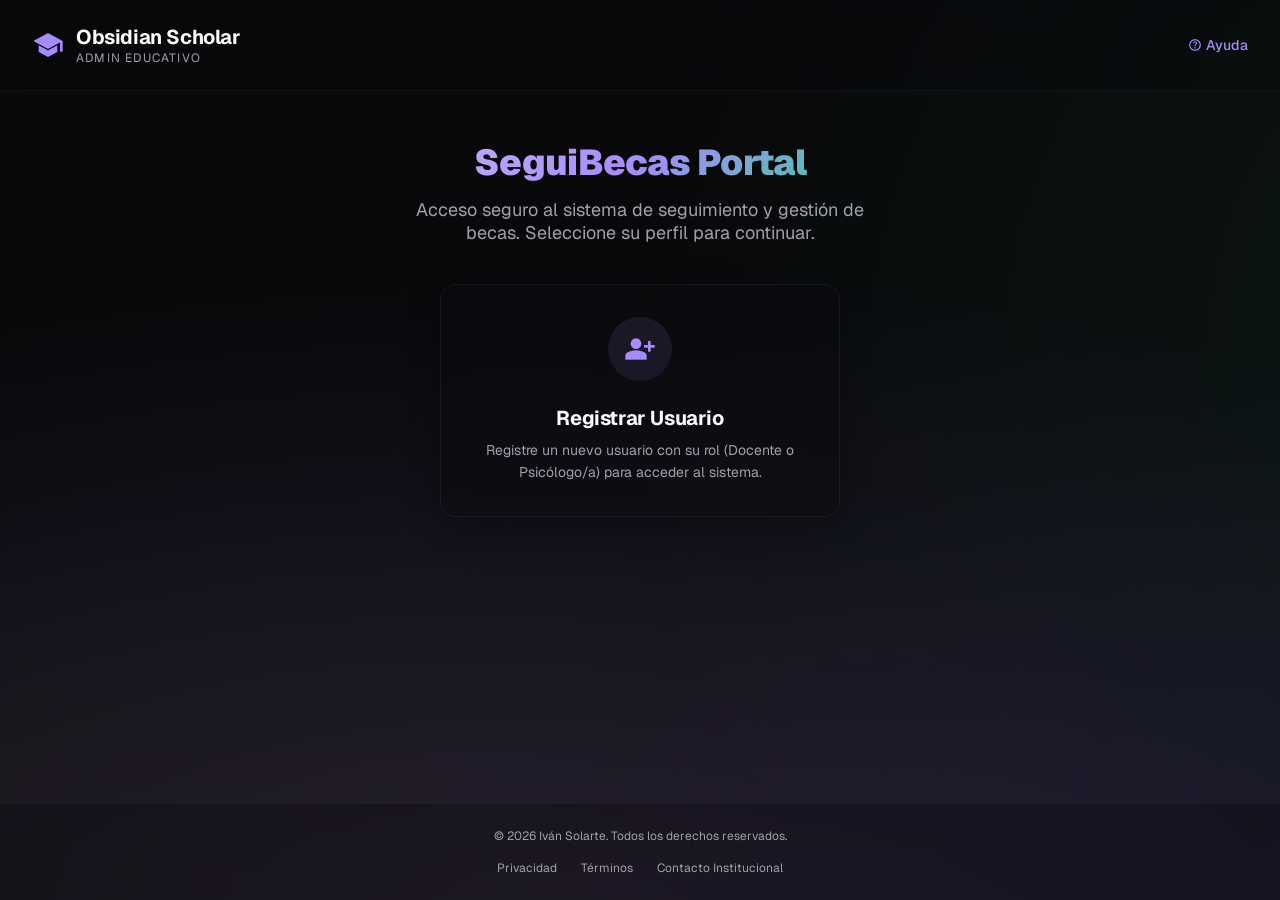
<file: seguibecas/index.html>
﻿<!DOCTYPE html>
<html class="dark" lang="es">
<head>
<meta charset="UTF-8">
<meta name="viewport" content="width=device-width, initial-scale=1.0">
<title>SeguiBecas - Portal de Acceso</title>
<link rel="preconnect" href="https://fonts.googleapis.com">
<link rel="preconnect" href="https://fonts.gstatic.com" crossorigin>
<link href="https://fonts.googleapis.com/css2?family=Geist:wght@100..900&display=swap" rel="stylesheet">
<link href="https://fonts.googleapis.com/css2?family=Material+Symbols+Outlined:opsz,wght,FILL,GRAD@20..48,100..700,0..1,0..1&display=swap" rel="stylesheet">
<link rel="stylesheet" href="style.css">
</head>
<body>

<div class="bg-animated"></div>

<div id="toast-container"></div>

<!-- ============================================================ -->
<!-- MODAL: REGISTRO DE USUARIO -->
<!-- ============================================================ -->
<div class="modal-overlay" id="modal-registro-overlay" style="display:none">
  <div class="modal" style="max-width:480px">
    <div class="modal-header">
      <h3>Registro de Usuario</h3>
      <button class="modal-close" id="modal-registro-close"><span class="material-symbols-outlined">close</span></button>
    </div>
    <div class="modal-body">
      <div class="form-group">
        <label for="reg-nombre">Nombre completo</label>
        <input type="text" id="reg-nombre" class="form-input" placeholder="Ej: Dr. Ana Martínez">
      </div>
      <div class="form-group">
        <label for="reg-email">Correo electrónico</label>
        <input type="email" id="reg-email" class="form-input" placeholder="correo@institucion.edu">
      </div>
      <div class="form-group">
        <label>Seleccione su rol</label>
        <div style="display:flex;gap:0.75rem;margin-top:0.375rem">
          <button class="modal-option rol-btn" data-rol="docente" style="flex:1;flex-direction:column;align-items:center;text-align:center;padding:1rem">
            <span class="material-symbols-outlined" style="font-size:2rem;color:var(--color-primary);margin-bottom:0.5rem">local_library</span>
            <strong>Docente</strong>
          </button>
          <button class="modal-option rol-btn" data-rol="psicologo" style="flex:1;flex-direction:column;align-items:center;text-align:center;padding:1rem">
            <span class="material-symbols-outlined" style="font-size:2rem;color:var(--color-tertiary);margin-bottom:0.5rem">psychology</span>
            <strong>Psicólogo/a</strong>
          </button>
        </div>
        <input type="hidden" id="reg-rol" value="">
        <p id="reg-rol-selected" style="font-size:var(--text-xs);color:var(--color-on-surface-variant);margin-top:0.5rem;display:none"></p>
      </div>
      <button class="btn btn-primary" id="btn-registrar" style="width:100%;justify-content:center;margin-top:0.5rem" disabled>Registrar</button>
    </div>
  </div>
</div>

<!-- ============================================================ -->
<!-- MODAL: IMPORTAR JSON -->
<!-- ============================================================ -->
<div class="modal-overlay" id="modal-import-overlay" style="display:none">
  <div class="modal" style="max-width:440px">
    <div class="modal-header">
      <h3>Importar Datos (JSON)</h3>
      <button class="modal-close" id="modal-import-close"><span class="material-symbols-outlined">close</span></button>
    </div>
    <div class="modal-body">
      <p style="color:var(--color-on-surface-variant);font-size:var(--text-sm);margin-bottom:1rem">Seleccione un archivo JSON previamente exportado para restaurar los datos del sistema.</p>
      <input type="file" id="import-file-input" accept=".json" style="display:block;margin-bottom:1rem;color:var(--color-on-surface)">
      <button class="btn btn-primary" id="btn-import-confirm" style="justify-content:center;width:100%" disabled>Importar</button>
    </div>
  </div>
</div>

<!-- ============================================================ -->
<!-- MODAL: REMITIR A PSICOLOGÍA -->
<!-- ============================================================ -->
<div class="modal-overlay" id="modal-referir-overlay" style="display:none">
  <div class="modal">
    <div class="modal-header">
      <h3>Remitir a Psicología</h3>
      <button class="modal-close" id="modal-referir-close"><span class="material-symbols-outlined">close</span></button>
    </div>
    <div class="modal-body">
      <p style="color:var(--color-on-surface-variant);margin-bottom:1rem;font-size:var(--text-sm)">Seleccione el motivo de la remisión:</p>
      <div class="modal-options">
        <button class="modal-option" data-motivo="bajo_rendimiento">
          <span class="material-symbols-outlined" style="color:var(--color-warn)">school</span>
          <div>
            <strong>Bajo rendimiento académico</strong>
            <p style="font-size:var(--text-xs);color:var(--color-on-surface-variant);margin-top:0.25rem">El estudiante presenta calificaciones por debajo del promedio esperado.</p>
          </div>
        </button>
        <button class="modal-option" data-motivo="desercion">
          <span class="material-symbols-outlined" style="color:var(--color-error)">logout</span>
          <div>
            <strong>Riesgo de deserción</strong>
            <p style="font-size:var(--text-xs);color:var(--color-on-surface-variant);margin-top:0.25rem">El estudiante presenta inasistencias recurrentes o riesgo de abandono.</p>
          </div>
        </button>
      </div>
    </div>
  </div>
</div>

<!-- ============================================================ -->
<!-- MODAL: AGREGAR ESTUDIANTE -->
<!-- ============================================================ -->
<div class="modal-overlay" id="modal-add-student-overlay" style="display:none">
  <div class="modal" style="max-width:480px">
    <div class="modal-header">
      <h3>Agregar Estudiante</h3>
      <button class="modal-close" id="modal-add-close"><span class="material-symbols-outlined">close</span></button>
    </div>
    <div class="modal-body">
      <div class="form-group">
        <label for="add-nombre">Nombre completo</label>
        <input type="text" id="add-nombre" class="form-input" placeholder="Ej: Ana María López">
      </div>
      <div class="form-group">
        <label for="add-programa">Programa académico</label>
        <input type="text" id="add-programa" class="form-input" placeholder="Ej: Ingeniería de Sistemas">
      </div>
      <div class="form-group">
        <label for="add-semestre">Semestre</label>
        <input type="number" id="add-semestre" class="form-input" min="1" max="12" value="1">
      </div>
      <button class="btn btn-primary" id="btn-add-student" style="width:100%;justify-content:center;margin-top:0.5rem">Agregar Estudiante</button>
    </div>
  </div>
</div>

<!-- ============================================================ -->
<!-- MODAL: NOTIFICACIONES -->
<!-- ============================================================ -->
<div class="notif-panel" id="notif-panel" style="display:none">
  <div class="notif-header">
    <h3>Notificaciones</h3>
    <button class="notif-mark-read" id="btn-mark-read">Marcar todas como leídas</button>
  </div>
  <div class="notif-list" id="notif-list"></div>
</div>

<!-- ============================================================ -->
<!-- HOME VIEW -->
<!-- ============================================================ -->
<div id="view-home" class="view active">
  <div class="home-wrapper">
    <header class="home-header">
      <div class="home-brand">
        <span class="material-symbols-outlined home-brand-icon fill">school</span>
        <div class="home-brand-text">
          <h1>Obsidian Scholar</h1>
          <p>Admin Educativo</p>
        </div>
      </div>
      <a class="home-support" href="#">
        <span class="material-symbols-outlined" style="font-size:var(--text-sm)">help</span> Ayuda
      </a>
    </header>
    <main class="home-main">
      <div class="home-hero">
        <h2>SeguiBecas Portal</h2>
        <p>Acceso seguro al sistema de seguimiento y gestión de becas. Seleccione su perfil para continuar.</p>
      </div>
      <div id="home-logged-out">
        <div class="home-layout">
          <div id="home-register-col">
            <button class="home-card glass-card" id="btn-registro-open" style="width:100%;cursor:pointer">
              <div class="home-card-top">
                <div class="home-card-icon">
                  <span class="material-symbols-outlined fill">person_add</span>
                </div>
              </div>
              <div class="home-card-body">
                <h3>Registrar Usuario</h3>
                <p>Registre un nuevo usuario con su rol (Docente o Psicólogo/a) para acceder al sistema.</p>
              </div>
            </button>
          </div>
          <div id="home-users-col">
            <div id="home-users-list" style="text-align:left"></div>
          </div>
        </div>
      </div>
      <div id="home-logged-in" style="display:none;width:100%;max-width:500px;margin:0 auto">
        <div id="home-session-info" class="glass-card" style="padding:2.5rem;text-align:center">
          <p style="font-size:var(--text-sm);color:var(--color-on-surface-variant);margin-bottom:0.25rem" id="home-saludo"></p>
          <h3 id="home-user-name" style="font-size:var(--text-2xl);margin-bottom:0.25rem"></h3>
          <p id="home-user-role" style="color:var(--color-on-surface-variant);font-size:var(--text-sm);margin-bottom:1.5rem"></p>
          <div style="display:flex;gap:1rem;justify-content:center">
            <button class="btn btn-primary" id="home-btn-ir-panel" style="justify-content:center;padding:0.75rem 1.5rem"><span class="material-symbols-outlined" style="font-size:var(--text-sm)">login</span> Ingresar</button>
            <button class="btn btn-outline" id="home-btn-cerrar-sesion" style="justify-content:center;padding:0.75rem 1.5rem"><span class="material-symbols-outlined" style="font-size:var(--text-sm)">logout</span> Cerrar sesión</button>
          </div>
        </div>
      </div>
    </main>
    <footer class="home-footer">
      <p>&copy; 2026 Iván Solarte. Todos los derechos reservados.</p>
      <div class="home-footer-links">
        <a href="#">Privacidad</a>
        <a href="#">Términos</a>
        <a href="#">Contacto Institucional</a>
      </div>
    </footer>
  </div>
</div>

<!-- ============================================================ -->
<!-- DOCENTE VIEW -->
<!-- ============================================================ -->
<div id="view-docente" class="view">
  <nav class="sidebar" id="sidebar-docente">
    <div class="sidebar-brand">
      <div class="sidebar-logo"><span class="material-symbols-outlined">school</span></div>
      <div>
        <h1>Obsidian Scholar</h1>
        <p>Admin Educativo</p>
      </div>
    </div>
    <div class="sidebar-nav">
      <a class="active" href="#" data-section="dashboard"><span class="material-symbols-outlined fill">dashboard</span>Dashboard</a>
      <a href="#" data-section="historial"><span class="material-symbols-outlined">history</span>Historial de Casos</a>
      <a href="#" data-section="config"><span class="material-symbols-outlined">settings</span>Configuración</a>
    </div>
    <button class="sidebar-cta" id="btn-add-student-open"><span class="material-symbols-outlined fill">add</span>Agregar Estudiante</button>
    <a class="sidebar-logout" href="#" id="btn-home-docente"><span class="material-symbols-outlined">logout</span>Inicio</a>
  </nav>
  <div class="main-content">
    <header class="topbar">
      <div class="topbar-left">
        <span class="topbar-title show">Panel Docente</span>
        <div class="topbar-search">
          <span class="material-symbols-outlined">search</span>
          <input type="text" id="search-docente" placeholder="Buscar estudiantes, programas o IDs...">
        </div>
      </div>
      <div class="topbar-right">
        <button class="topbar-btn notif-btn" id="notif-btn-docente" aria-label="Notificaciones">
          <span class="material-symbols-outlined">notifications</span>
          <span class="notif-badge" id="notif-badge-docente" style="display:none">0</span>
        </button>
        <button class="topbar-btn" id="btn-export-docente" title="Exportar JSON" aria-label="Exportar datos"><span class="material-symbols-outlined">file_download</span></button>
        <button class="topbar-btn" id="btn-import-open" title="Importar JSON" aria-label="Importar datos"><span class="material-symbols-outlined">file_upload</span></button>
        <div class="topbar-divider"></div>
        <button class="topbar-btn" aria-label="Ayuda"><span class="material-symbols-outlined">help_outline</span></button>
        <div class="user-menu" id="user-menu-docente">
          <div class="topbar-avatar" id="docente-avatar">DR</div>
          <span id="docente-user-label" style="font-size:var(--text-xs);color:var(--color-on-surface-variant);margin-left:0.25rem;display:none"></span>
          <div class="user-dropdown" id="user-dropdown-docente">
            <div class="user-dropdown-header">
              <span class="material-symbols-outlined" id="dropdown-icon-docente">local_library</span>
              <span id="dropdown-user-name-docente"></span>
            </div>
            <div class="user-dropdown-divider"></div>
            <button class="user-dropdown-item" id="dropdown-cerrar-docente"><span class="material-symbols-outlined">logout</span> Cerrar sesión</button>
          </div>
        </div>
      </div>
    </header>
    <!-- Docente Dashboard Section -->
    <div class="content-area" id="docente-section-dashboard">
      <div class="stats-grid" id="stats-grid">
        <div class="stat-card stat-clickable" id="stat-total-card">
          <div class="stat-card-glow" style="background:rgba(167,139,250,0.03)"></div>
          <div class="stat-card-top">
            <p>Total Matriculados</p>
            <span class="material-symbols-outlined">groups</span>
          </div>
          <div>
            <div class="stat-card-value" id="stat-total">6</div>
            <div class="stat-card-sub"><span class="material-symbols-outlined" style="font-size:var(--text-xs);color:var(--color-tertiary)">trending_up</span> <span style="color:var(--color-tertiary)">Activos</span></div>
          </div>
        </div>
        <div class="stat-card stat-clickable" id="stat-alertas-card" style="--stat-color:var(--color-error)">
          <div class="stat-card-glow" style="background:rgba(239,68,68,0.03)"></div>
          <div class="stat-card-top">
            <p>Alertas Activas</p>
            <span class="material-symbols-outlined" style="color:var(--color-error)">warning</span>
          </div>
          <div>
            <div class="stat-card-value" id="stat-alertas" style="color:var(--color-error)">0</div>
            <div class="stat-card-sub" style="color:var(--color-on-surface-variant)">Requieren revisión inmediata</div>
          </div>
        </div>
        <div class="stat-card stat-clickable" id="stat-asistencia-card">
          <div class="stat-card-top">
            <p>Asistencia Promedio</p>
            <span class="material-symbols-outlined">event_available</span>
          </div>
          <div>
            <div class="stat-card-value" id="stat-asistencia">0%</div>
            <div class="stat-card-bar"><div class="stat-card-bar-fill" id="stat-bar" style="width:0%"></div></div>
          </div>
        </div>
      </div>
      <div class="table-container">
        <div class="table-header">
          <h3>Lista de Estudiantes</h3>
          <div style="display:flex;gap:0.75rem;align-items:center">
            <span class="badge badge-normal" id="est-count">6 estudiantes</span>
            <button class="btn btn-primary" id="btn-add-student-open2" style="padding:0.375rem 0.75rem;font-size:var(--text-xs)"><span class="material-symbols-outlined" style="font-size:var(--text-sm)">add</span> Agregar</button>
          </div>
        </div>
        <div class="table-wrap">
          <table>
            <thead>
              <tr>
                <th>Nombre</th>
                <th>Programa</th>
                <th>Asistencia</th>
                <th>Notas</th>
                <th>Estado</th>
                <th style="text-align:right">Acciones</th>
              </tr>
            </thead>
            <tbody id="docente-tbody"></tbody>
          </table>
        </div>
        <div class="table-footer">
          <span id="table-info">Mostrando 6 estudiantes</span>
        </div>
      </div>
    </div>
    <!-- Docente Case History Section -->
    <div class="content-area" id="docente-section-historial" style="display:none">
      <div id="docente-historial-content"></div>
    </div>
    <!-- Docente Settings Section -->
    <div class="content-area" id="docente-section-config" style="display:none">
      <div class="settings-panel">
        <h2>Configuración del Sistema</h2>
        <p style="color:var(--color-on-surface-variant);margin-bottom:1.5rem">Gestión de parámetros académicos y umbrales de alerta.</p>
        <div class="settings-card">
          <h4>Umbrales de Alerta Automática</h4>
          <div class="form-group">
            <label>Asistencia mínima (%)</label>
            <input type="number" class="form-input" id="umbral-asistencia" value="60" min="0" max="100" style="width:100px">
          </div>
          <div class="form-group">
            <label>Promedio mínimo de notas</label>
            <input type="number" class="form-input" id="umbral-notas" value="3.0" min="1" max="5" step="0.1" style="width:100px">
          </div>
          <div class="form-group">
            <label>Faltas consecutivas para alerta</label>
            <input type="number" class="form-input" id="umbral-faltas" value="3" min="1" max="20" style="width:100px">
          </div>
          <button class="btn btn-primary" id="btn-guardar-umbrales" style="margin-top:0.5rem">Guardar Configuración</button>
        </div>
      </div>
    </div>
  </div>
</div>

<!-- ============================================================ -->
<!-- PSICOLOGO VIEW -->
<!-- ============================================================ -->
<div id="view-psicologo" class="view">
  <nav class="sidebar" id="sidebar-psicologo">
    <div class="sidebar-brand">
      <div class="sidebar-logo"><span class="material-symbols-outlined">school</span></div>
      <div>
        <h1>Obsidian Scholar</h1>
        <p>Admin Educativo</p>
      </div>
    </div>
    <div class="sidebar-nav">
      <a class="active" href="#" data-section="dashboard"><span class="material-symbols-outlined fill">dashboard</span>Dashboard</a>
      <a href="#" data-section="historial"><span class="material-symbols-outlined">history</span>Historial de Casos</a>
      <a href="#" data-section="config"><span class="material-symbols-outlined">settings</span>Configuración</a>
    </div>
    <button class="sidebar-cta" style="opacity:0.5;cursor:default"><span class="material-symbols-outlined fill">add</span>Nuevo Caso</button>
    <a class="sidebar-logout" href="#" id="btn-home-psicologo"><span class="material-symbols-outlined">logout</span>Inicio</a>
  </nav>
  <div class="main-content">
    <header class="topbar">
      <div class="topbar-left">
        <span class="topbar-title show">Panel de Psicología</span>
        <div class="topbar-search">
          <span class="material-symbols-outlined">search</span>
          <input type="text" id="search-psicologo" placeholder="Buscar casos...">
        </div>
      </div>
      <div class="topbar-right">
        <button class="topbar-btn notif-btn" id="notif-btn-psicologo" aria-label="Notificaciones">
          <span class="material-symbols-outlined">notifications</span>
          <span class="notif-badge" id="notif-badge-psicologo" style="display:none">0</span>
        </button>
        <button class="topbar-btn" id="btn-export-psicologo" title="Exportar JSON" aria-label="Exportar datos"><span class="material-symbols-outlined">file_download</span></button>
        <button class="topbar-btn" id="btn-import-open" title="Importar JSON" aria-label="Importar datos"><span class="material-symbols-outlined">file_upload</span></button>
        <button class="topbar-btn" aria-label="Ayuda"><span class="material-symbols-outlined">help_outline</span></button>
        <div class="topbar-divider"></div>
        <div class="user-menu" id="user-menu-psicologo">
          <div class="topbar-avatar" id="psicologo-avatar">PS</div>
          <span id="psicologo-user-label" style="font-size:var(--text-xs);color:var(--color-on-surface-variant);margin-left:0.25rem;display:none"></span>
          <div class="user-dropdown" id="user-dropdown-psicologo">
            <div class="user-dropdown-header">
              <span class="material-symbols-outlined" id="dropdown-icon-psicologo">psychology</span>
              <span id="dropdown-user-name-psicologo"></span>
            </div>
            <div class="user-dropdown-divider"></div>
            <button class="user-dropdown-item" id="dropdown-cerrar-psicologo"><span class="material-symbols-outlined">logout</span> Cerrar sesión</button>
          </div>
        </div>
      </div>
    </header>
    <!-- Dashboard Section -->
    <div id="psicologo-section-dashboard">
      <div class="content-area">
        <div style="display:flex;justify-content:space-between;align-items:center;margin-bottom:1.5rem">
          <div>
            <h2 style="font-size:var(--text-2xl);font-weight:700">Estudiantes en Seguimiento</h2>
            <p style="color:var(--color-on-surface-variant);font-size:var(--text-sm)" id="psic-seguimiento-count">0 estudiantes en seguimiento psicológico</p>
          </div>
          <button class="btn btn-outline" id="btn-refresh-psic"><span class="material-symbols-outlined" style="font-size:var(--text-sm)">refresh</span> Actualizar</button>
        </div>
        <div id="psic-dashboard-list"></div>
      </div>
    </div>
    <!-- Case History Section -->
    <div id="psicologo-section-historial" style="display:none">
      <div class="content-area">
        <h2 style="font-size:var(--text-2xl);font-weight:700;margin-bottom:0.5rem">Historial de Casos</h2>
        <p style="color:var(--color-on-surface-variant);font-size:var(--text-sm);margin-bottom:1.5rem">Todos los estudiantes que han sido remitidos a psicología.</p>
        <div id="psic-historial-content"></div>
      </div>
    </div>
    <!-- Settings Section -->
    <div id="psicologo-section-config" style="display:none">
      <div class="content-area">
        <div class="settings-panel">
          <h2>Configuración</h2>
          <p style="color:var(--color-on-surface-variant);margin-bottom:1rem">Panel de Psicología - SeguiBecas v1.0</p>
          <div class="settings-card">
            <p style="color:var(--color-on-surface-variant);font-size:var(--text-sm)">Sistema de Seguimiento de Estudiantes Becados. Las notificaciones y alertas se gestionan automáticamente desde el panel de Docente.</p>
          </div>
        </div>
      </div>
    </div>
    <!-- Psych Two-panel Layout (for alertas) -->
    <div id="psicologo-section-alertas" style="display:none;flex:1;overflow:hidden">
      <div class="psych-layout">
        <div class="psych-tray">
          <div class="psych-tray-header">
            <div>
              <h2>Bandeja de Alertas</h2>
              <p id="alerta-count">0 Casos Activos</p>
            </div>
          </div>
          <div class="psych-tray-list" id="alertas-list"></div>
        </div>
        <div class="psych-detail" id="psych-detail">
          <div class="psych-detail-empty" id="psych-empty">
            <span class="material-symbols-outlined">inbox</span>
            <h3>Ningún caso seleccionado</h3>
            <p>Seleccione una alerta de la bandeja para ver los detalles, revisar la bitácora y resolver casos.</p>
          </div>
          <div id="psych-case-view" style="display:none">
            <div class="psych-detail-header">
              <div class="psych-detail-header-top">
                <div>
                  <div style="display:flex;align-items:center;gap:0.75rem;margin-bottom:0.5rem">
                    <h2 id="detail-name"></h2>
                    <span class="psych-detail-badge"><span class="material-symbols-outlined" style="font-size:0.75rem">warning</span> ALERTA</span>
                  </div>
                  <p class="psych-detail-meta" id="detail-meta"></p>
                  <p class="psych-detail-meta" id="detail-motivo" style="margin-top:0.25rem;font-size:var(--text-xs)"></p>
                </div>
                <div class="psych-detail-actions">
                  <button class="btn btn-tertiary" id="btn-resolver"><span class="material-symbols-outlined" style="font-size:var(--text-sm)">check_circle</span>Resolver Caso</button>
                </div>
              </div>
            </div>
            <div class="psych-detail-scroll" id="detail-scroll">
              <div class="context-grid" id="context-grid">
                <div class="context-card">
                  <span class="material-symbols-outlined">school</span>
                  <h4>Estado Académico</h4>
                  <div class="value" id="ctx-academic"></div>
                  <div class="sub" id="ctx-academic-status"></div>
                </div>
                <div class="context-card">
                  <span class="material-symbols-outlined">fact_check</span>
                  <h4>Asistencia</h4>
                  <div class="value" id="ctx-attendance"></div>
                  <div class="sub" id="ctx-attendance-status"></div>
                </div>
                <div class="context-card">
                  <span class="material-symbols-outlined">edit_note</span>
                  <h4>Promedio Notas</h4>
                  <div class="value" id="ctx-grade"></div>
                  <div class="sub" id="ctx-grade-status"></div>
                </div>
              </div>
              <div class="bitacora-section">
                <div class="bitacora-header">
                  <h3>Bitácora de Seguimiento</h3>
                </div>
                <div class="bitacora-timeline" id="bitacora-list"></div>
                <div class="obs-form">
                  <label for="obs-textarea">Agregar nueva observación</label>
                  <textarea id="obs-textarea" placeholder="Documente la interacción, notas o próximos pasos aquí..." rows="3"></textarea>
                  <div class="obs-form-bottom">
                    <div class="obs-form-tools">
                      <button aria-label="Adjuntar archivo"><span class="material-symbols-outlined">attach_file</span></button>
                    </div>
                    <button class="obs-submit" id="btn-guardar-obs" onclick="guardarObservacion()"><span class="material-symbols-outlined" style="font-size:var(--text-sm)">save</span> Guardar Observación</button>
                  </div>
                </div>
              </div>
            </div>
          </div>
        </div>
      </div>
    </div>
  </div>
</div>

<button class="sidebar-toggle" id="sidebar-toggle" aria-label="Abrir menú"><span class="material-symbols-outlined">menu</span></button>
<div class="sidebar-overlay" id="sidebar-overlay"></div>
<div class="modal-overlay" id="modal-backdrop" style="display:none"></div>

<script src="app.js"></script>
</body>
</html>
</file>
<file: seguibecas/style.css>
:root {
  --color-bg: #09090b;
  --color-surface: #0c0c0f;
  --color-surface-container: rgba(18, 18, 21, 0.7);
  --color-surface-container-low: rgba(15, 15, 18, 0.7);
  --color-surface-container-high: rgba(24, 24, 27, 0.8);
  --color-surface-container-highest: rgba(30, 30, 34, 0.85);
  --color-primary: #a78bfa;
  --color-primary-container: #7c3aed;
  --color-primary-fixed: #ede9fe;
  --color-primary-fixed-dim: #c4b5fd;
  --color-tertiary: #34d399;
  --color-tertiary-container: #065f46;
  --color-error: #ef4444;
  --color-error-container: #3b1111;
  --color-warn: #f59e0b;
  --color-warn-container: #451a03;
  --color-outline: #52525b;
  --color-outline-variant: rgba(39, 39, 42, 0.6);
  --color-on-surface: #fafafa;
  --color-on-surface-variant: #a1a1aa;
  --color-on-error: #1a0000;
  --color-on-primary: #0a0012;
  --color-surface-dim: #0c0c0f;
  --color-surface-bright: #18181b;

  --font-family: 'Geist', sans-serif;
  --text-xs: 0.75rem;
  --text-sm: 0.875rem;
  --text-base: 1rem;
  --text-lg: 1.125rem;
  --text-xl: 1.25rem;
  --text-2xl: 1.5rem;
  --text-3xl: 1.875rem;
  --text-4xl: 2.25rem;
  --radius-sm: 6px;
  --radius-md: 10px;
  --radius-lg: 16px;
  --radius-xl: 24px;
  --radius-full: 9999px;
  --shadow-sm: 0 1px 3px rgba(0,0,0,0.2);
  --shadow-md: 0 4px 12px rgba(0,0,0,0.3);
  --shadow-lg: 0 10px 30px rgba(0,0,0,0.4);
  --transition: 0.2s ease;
  --sidebar-w: 256px;
}

/* ============================================================ */
/* ANIMATED GRADIENT BACKGROUND */
/* ============================================================ */
.bg-animated {
  position: fixed;
  top: 0; left: 0; right: 0; bottom: 0;
  z-index: 0;
  background:
    radial-gradient(ellipse at 20% 50%, rgba(167, 139, 250, 0.15) 0%, transparent 50%),
    radial-gradient(ellipse at 80% 20%, rgba(52, 211, 153, 0.10) 0%, transparent 50%),
    radial-gradient(ellipse at 50% 80%, rgba(124, 58, 237, 0.12) 0%, transparent 50%),
    radial-gradient(ellipse at 10% 90%, rgba(251, 191, 36, 0.08) 0%, transparent 50%);
  background-size: 200% 200%;
  animation: gradienteMovil 20s ease-in-out infinite;
}
body { background: transparent; }
.body-bg-fallback {
  position: fixed; top: 0; left: 0; right: 0; bottom: 0;
  background: var(--color-bg);
  z-index: -2;
}
@keyframes gradienteMovil {
  0%   { background-position: 0% 50%; }
  25%  { background-position: 100% 0%; }
  50%  { background-position: 100% 100%; }
  75%  { background-position: 0% 100%; }
  100% { background-position: 0% 50%; }
}

/* ============================================================ */
/* GLASSMORPHISM */
/* ============================================================ */
.glass {
  background: rgba(12, 12, 15, 0.65) !important;
  backdrop-filter: blur(16px) saturate(1.2);
  -webkit-backdrop-filter: blur(16px) saturate(1.2);
  border: 1px solid rgba(255, 255, 255, 0.06) !important;
}
.glass-light {
  background: rgba(18, 18, 21, 0.5) !important;
  backdrop-filter: blur(20px) saturate(1.4);
  -webkit-backdrop-filter: blur(20px) saturate(1.4);
  border: 1px solid rgba(255, 255, 255, 0.08) !important;
}
.glass-card {
  background: rgba(12, 12, 15, 0.55);
  backdrop-filter: blur(14px) saturate(1.3);
  -webkit-backdrop-filter: blur(14px) saturate(1.3);
  border: 1px solid rgba(255, 255, 255, 0.06);
  border-radius: var(--radius-lg);
  box-shadow: 0 8px 32px rgba(0, 0, 0, 0.3);
  transition: all 0.3s ease;
}
.glass-card:hover {
  background: rgba(18, 18, 21, 0.65);
  border-color: rgba(167, 139, 250, 0.2);
  box-shadow: 0 8px 32px rgba(167, 139, 250, 0.1);
  transform: translateY(-2px);
}
.glass-card-psych:hover {
  border-color: rgba(52, 211, 153, 0.2);
  box-shadow: 0 8px 32px rgba(52, 211, 153, 0.1);
}

*, *::before, *::after { box-sizing: border-box; margin: 0; padding: 0; }
body {
  font-family: var(--font-family);
  background: var(--color-bg);
  color: var(--color-on-surface);
  min-height: 100vh;
  -webkit-font-smoothing: antialiased;
}
a { color: inherit; text-decoration: none; }
button { font-family: inherit; cursor: pointer; border: none; background: none; color: inherit; }
input, textarea { font-family: inherit; }
.material-symbols-outlined {
  font-variation-settings: 'FILL' 0, 'wght' 400, 'GRAD' 0, 'opsz' 24;
  user-select: none;
}
.material-symbols-outlined.fill { font-variation-settings: 'FILL' 1, 'wght' 400, 'GRAD' 0, 'opsz' 24; }

.view { display: none; position: relative; z-index: 1; }
.view.active { display: flex; }

#view-home.active {
  flex-direction: column;
  min-height: 100vh;
}
#view-docente.active, #view-psicologo.active {
  flex-direction: row;
  height: 100vh;
  overflow: hidden;
}

.sidebar {
  width: var(--sidebar-w);
  background: var(--color-surface);
  border-right: 1px solid var(--color-outline-variant);
  display: flex;
  flex-direction: column;
  padding: 2rem 1rem;
  flex-shrink: 0;
  position: fixed;
  top: 0;
  left: 0;
  height: 100vh;
  z-index: 50;
}
.sidebar-brand {
  display: flex;
  align-items: center;
  gap: 0.75rem;
  padding: 0 0.5rem;
  margin-bottom: 3rem;
}
.sidebar-logo {
  width: 40px;
  height: 40px;
  border-radius: var(--radius-md);
  background: var(--color-surface-container);
  border: 1px solid var(--color-outline-variant);
  display: flex;
  align-items: center;
  justify-content: center;
  overflow: hidden;
  font-size: 1.25rem;
  color: var(--color-primary);
}
.sidebar-brand h1 { font-size: var(--text-lg); font-weight: 900; letter-spacing: -0.02em; line-height: 1.2; }
.sidebar-brand p { font-size: var(--text-xs); color: var(--color-on-surface-variant); font-weight: 500; }
.sidebar-nav { display: flex; flex-direction: column; gap: 0.25rem; flex: 1; }
.sidebar-nav a {
  display: flex;
  align-items: center;
  gap: 0.75rem;
  padding: 0.75rem 0.75rem;
  border-radius: var(--radius-md);
  color: var(--color-on-surface-variant);
  font-size: 0.875rem;
  transition: all var(--transition);
}
.sidebar-nav a:hover { color: var(--color-on-surface); background: var(--color-surface-container-low); }
.sidebar-nav a.active {
  color: var(--color-primary);
  background: var(--color-surface-container-high);
  border-right: 2px solid var(--color-primary);
  font-weight: 500;
}
.sidebar-nav a .material-symbols-outlined { font-size: 1.25rem; }
.sidebar-cta {
  width: 100%;
  background: var(--color-primary);
  color: var(--color-on-primary);
  font-weight: 600;
  padding: 0.625rem 1rem;
  border-radius: var(--radius-md);
  margin-bottom: 0.5rem;
  display: flex;
  align-items: center;
  justify-content: center;
  gap: 0.5rem;
  transition: background var(--transition);
}
.sidebar-cta:hover { background: var(--color-primary-container); }
.sidebar-cta .material-symbols-outlined { font-size: 1.125rem; }
.sidebar-logout {
  display: flex;
  align-items: center;
  gap: 0.75rem;
  padding: 0.75rem;
  border-radius: var(--radius-md);
  color: var(--color-on-surface-variant);
  font-size: 0.875rem;
  transition: all var(--transition);
  margin-top: auto;
  border-top: 1px solid var(--color-outline-variant);
  padding-top: 1rem;
}
.sidebar-logout:hover { color: var(--color-error); background: rgba(239,68,68,0.05); }

.main-content {
  margin-left: var(--sidebar-w);
  display: flex;
  flex-direction: column;
  height: 100vh;
  flex: 1;
  min-width: 0;
}
.topbar {
  height: 64px;
  display: flex;
  align-items: center;
  justify-content: space-between;
  padding: 0 1.5rem;
  border-bottom: 1px solid var(--color-outline-variant);
  background: var(--color-bg);
  flex-shrink: 0;
}
.topbar-left { display: flex; align-items: center; gap: 1.5rem; flex: 1; }
.topbar-title { font-size: var(--text-xl); font-weight: 700; letter-spacing: -0.02em; display: none; }
.topbar-title.show { display: block; }
.topbar-search {
  position: relative;
  width: 100%;
  max-width: 320px;
}
.topbar-search .material-symbols-outlined {
  position: absolute;
  left: 0.75rem;
  top: 50%;
  transform: translateY(-50%);
  color: var(--color-on-surface-variant);
  font-size: 1.25rem;
  pointer-events: none;
}
.topbar-search input {
  width: 100%;
  background: var(--color-surface-container);
  border: 1px solid var(--color-outline-variant);
  color: var(--color-on-surface);
  border-radius: var(--radius-md);
  padding: 0.375rem 0.75rem 0.375rem 2.5rem;
  font-size: var(--text-sm);
  transition: all var(--transition);
}
.topbar-search input:focus {
  outline: none;
  border-color: var(--color-primary);
  box-shadow: 0 0 0 2px rgba(167,139,250,0.15);
}
.topbar-search input::placeholder { color: var(--color-on-surface-variant); }
.topbar-right { display: flex; align-items: center; gap: 0.5rem; }
.topbar-btn {
  width: 36px; height: 36px;
  display: flex;
  align-items: center;
  justify-content: center;
  border-radius: var(--radius-md);
  color: var(--color-on-surface-variant);
  transition: all var(--transition);
}
.topbar-btn:hover { background: var(--color-surface-container); }
.topbar-btn .material-symbols-outlined { font-size: 1.375rem; }
.topbar-avatar {
  width: 32px; height: 32px;
  border-radius: var(--radius-full);
  border: 1px solid var(--color-outline-variant);
  background: var(--color-surface-container-high);
  display: flex;
  align-items: center;
  justify-content: center;
  overflow: hidden;
  margin-left: 0.5rem;
}
.topbar-divider {
  width: 1px; height: 24px;
  background: var(--color-outline-variant);
  margin: 0 0.5rem;
  display: none;
}
.content-area {
  flex: 1;
  overflow-y: auto;
  padding: 1.5rem;
}

.sidebar-toggle {
  display: none;
  position: fixed;
  bottom: 1rem;
  left: 1rem;
  z-index: 100;
  width: 48px;
  height: 48px;
  border-radius: var(--radius-full);
  background: var(--color-primary);
  color: var(--color-on-primary);
  align-items: center;
  justify-content: center;
  box-shadow: var(--shadow-lg);
}
.sidebar-overlay {
  display: none;
  position: fixed;
  inset: 0;
  background: rgba(0,0,0,0.5);
  z-index: 49;
}

/* HOME */
.home-wrapper {
  display: flex;
  flex-direction: column;
  min-height: 100vh;
}
.home-header {
  display: flex;
  justify-content: space-between;
  align-items: center;
  padding: 1.5rem 2rem;
  position: relative;
  z-index: 10;
  background: rgba(9, 9, 11, 0.3);
  backdrop-filter: blur(12px);
  -webkit-backdrop-filter: blur(12px);
  border-bottom: 1px solid rgba(255, 255, 255, 0.04);
}
.home-brand {
  display: flex;
  align-items: center;
  gap: 0.75rem;
}
.home-brand-icon {
  color: var(--color-primary);
  font-size: 2rem;
}
.home-brand-text h1 {
  font-size: var(--text-xl);
  font-weight: 700;
  letter-spacing: -0.02em;
}
.home-brand-text p {
  font-size: var(--text-xs);
  color: var(--color-on-surface-variant);
  text-transform: uppercase;
  letter-spacing: 0.1em;
}
.home-support {
  font-size: var(--text-sm);
  color: var(--color-primary);
  display: flex;
  align-items: center;
  gap: 0.25rem;
  font-weight: 500;
}
.home-support:hover { color: var(--color-primary-fixed-dim); }
.home-main {
  flex: 1;
  display: flex;
  flex-direction: column;
  align-items: center;
  padding: 3rem 1rem;
  text-align: center;
  position: relative;
  z-index: 10;
}
.home-hero {
  max-width: 640px;
  margin-bottom: 2.5rem;
}
.home-hero h2 {
  font-size: var(--text-4xl);
  font-weight: 900;
  letter-spacing: -0.02em;
  margin-bottom: 0.75rem;
  background: linear-gradient(135deg, var(--color-primary-fixed-dim), var(--color-primary), var(--color-tertiary));
  -webkit-background-clip: text;
  -webkit-text-fill-color: transparent;
  background-clip: text;
}
.home-hero p {
  font-size: var(--text-lg);
  color: var(--color-on-surface-variant);
  max-width: 500px;
  margin: 0 auto;
}

/* Home logged-out layout: centered when empty, side-by-side when users exist */
#home-logged-out {
  width: 100%;
  max-width: 960px;
  display: flex;
  flex-direction: column;
  align-items: center;
}
#home-logged-out:not(.has-users) {
  justify-content: center;
  flex: 1;
}
#home-logged-out:not(.has-users) #home-register-col {
  max-width: 400px;
  margin: 0 auto;
}
#home-logged-out:not(.has-users) #home-users-col {
  display: none;
}
#home-logged-out.has-users #home-register-col {
  max-width: 380px;
}
.home-layout {
  display: flex;
  gap: 2rem;
  width: 100%;
  align-items: flex-start;
}
#home-register-col { flex-shrink: 0; width: 100%; }
#home-users-col { flex: 1; min-width: 0; }

.home-card {
  display: block;
  position: relative;
  border-radius: var(--radius-lg);
  padding: 2rem;
  transition: all 0.3s ease;
  text-align: left;
  overflow: hidden;
  background: rgba(12, 12, 15, 0.55);
  backdrop-filter: blur(14px) saturate(1.3);
  -webkit-backdrop-filter: blur(14px) saturate(1.3);
  border: 1px solid rgba(255, 255, 255, 0.06);
  box-shadow: 0 8px 32px rgba(0, 0, 0, 0.3);
}
.home-card:hover {
  background: rgba(18, 18, 21, 0.65);
  border-color: rgba(167, 139, 250, 0.2);
  box-shadow: 0 8px 32px rgba(167, 139, 250, 0.1);
  transform: translateY(-4px);
}
.home-card-top {
  display: flex;
  justify-content: center;
  align-items: center;
  margin-bottom: 1.5rem;
}
.home-card-icon {
  width: 64px; height: 64px;
  border-radius: var(--radius-full);
  background: rgba(167, 139, 250, 0.1);
  display: flex;
  align-items: center;
  justify-content: center;
  transition: transform 0.3s ease;
}
.home-card:hover .home-card-icon { transform: scale(1.1); }
.home-card-icon .material-symbols-outlined { font-size: 2rem; color: var(--color-primary); }
.home-card-body { text-align: center; }
.home-card-body h3 {
  font-size: var(--text-xl);
  font-weight: 700;
  letter-spacing: -0.02em;
  margin-bottom: 0.5rem;
  color: var(--color-on-surface);
}
.home-card-body p {
  font-size: var(--text-sm);
  color: var(--color-on-surface-variant);
  line-height: 1.6;
}
.home-footer {
  border-top: 1px solid rgba(255,255,255,0.04);
  padding: 1.5rem 2rem;
  display: flex;
  flex-direction: column;
  align-items: center;
  gap: 1rem;
  position: relative;
  z-index: 10;
  background: rgba(9, 9, 11, 0.3);
  backdrop-filter: blur(12px);
  -webkit-backdrop-filter: blur(12px);
}
.home-footer p { font-size: var(--text-xs); color: var(--color-on-surface-variant); }
.home-footer-links { display: flex; gap: 1.5rem; }
.home-footer-links a {
  font-size: var(--text-xs);
  color: var(--color-on-surface-variant);
  transition: color var(--transition);
}
.home-footer-links a:hover { color: var(--color-on-surface); }

.user-menu {
  position: relative;
  display: flex;
  align-items: center;
  cursor: pointer;
}
.user-dropdown {
  position: absolute;
  top: calc(100% + 8px);
  right: 0;
  min-width: 200px;
  background: rgba(12, 12, 15, 0.92);
  backdrop-filter: blur(20px) saturate(1.3);
  -webkit-backdrop-filter: blur(20px) saturate(1.3);
  border: 1px solid rgba(255,255,255,0.08);
  border-radius: var(--radius-md);
  box-shadow: 0 12px 40px rgba(0,0,0,0.5);
  z-index: 999;
  display: none;
  overflow: hidden;
}
.user-dropdown.open { display: block; }
.user-dropdown-header {
  display: flex;
  align-items: center;
  gap: 0.75rem;
  padding: 0.85rem 1rem;
  font-size: var(--text-sm);
  font-weight: 500;
  color: var(--color-on-surface);
  border-bottom: 1px solid rgba(255,255,255,0.06);
}
.user-dropdown-header .material-symbols-outlined {
  font-size: 1.25rem;
  color: var(--color-primary);
}
.user-dropdown-divider { height: 1px; background: rgba(255,255,255,0.06); }
.user-dropdown-item {
  display: flex;
  align-items: center;
  gap: 0.75rem;
  width: 100%;
  padding: 0.75rem 1rem;
  font-size: var(--text-sm);
  color: var(--color-on-surface-variant);
  background: none;
  border: none;
  text-align: left;
  cursor: pointer;
  transition: all var(--transition);
}
.user-dropdown-item:hover { background: rgba(167,139,250,0.08); color: var(--color-on-surface); }
.user-dropdown-item .material-symbols-outlined { font-size: 1.1rem; }
.user-dropdown-item:hover .material-symbols-outlined { color: var(--color-primary); }


/* TOAST */
#toast-container {
  position: fixed;
  bottom: 24px;
  right: 24px;
  z-index: 9999;
  display: flex;
  flex-direction: column;
  gap: 8px;
}
.toast {
  display: flex;
  align-items: center;
  gap: 8px;
  padding: 12px 20px;
  border-radius: var(--radius-md);
  box-shadow: var(--shadow-md);
  font-size: var(--text-sm);
  min-width: 240px;
  max-width: 360px;
  animation: slideIn 0.3s ease;
  border: 1px solid var(--color-outline-variant);
}
.toast-success { background: var(--color-tertiary-container); color: var(--color-tertiary); }
.toast-error { background: var(--color-error-container); color: var(--color-error); }
.toast-warning { background: var(--color-warn-container); color: var(--color-warn); }
.toast-info { background: var(--color-primary-container); color: var(--color-primary); }

@keyframes slideIn {
  from { opacity: 0; transform: translateX(20px); }
  to { opacity: 1; transform: translateX(0); }
}
@keyframes fadeOut {
  from { opacity: 1; }
  to { opacity: 0; transform: translateX(20px); }
}

/* DOCENTE STATS */
.stats-grid {
  display: grid;
  grid-template-columns: 1fr;
  gap: 1.5rem;
  margin-bottom: 2rem;
}
.stat-card {
  background: rgba(12, 12, 15, 0.4);
  backdrop-filter: blur(12px) saturate(1.2);
  -webkit-backdrop-filter: blur(12px) saturate(1.2);
  border: 1px solid rgba(255, 255, 255, 0.06);
  border-radius: var(--radius-lg);
  padding: 1.5rem;
  position: relative;
  overflow: hidden;
  transition: border-color var(--transition);
}
.stat-card:hover { border-color: var(--color-outline); }
.stat-card-glow {
  position: absolute;
  right: -16px; top: -16px;
  width: 96px; height: 96px;
  border-radius: 50%;
  filter: blur(32px);
  pointer-events: none;
}
.stat-card-top {
  display: flex;
  justify-content: space-between;
  align-items: flex-start;
  margin-bottom: 1rem;
  position: relative;
}
.stat-card-top p { font-size: var(--text-sm); color: var(--color-on-surface-variant); font-weight: 500; }
.stat-card-top .material-symbols-outlined { color: var(--color-on-surface-variant); font-size: 1.25rem; }
.stat-card-value { font-size: var(--text-3xl); font-weight: 700; letter-spacing: -0.02em; }
.stat-card-sub {
  font-size: var(--text-xs);
  margin-top: 0.25rem;
  display: flex;
  align-items: center;
  gap: 0.25rem;
}
.stat-card-bar {
  width: 100%;
  height: 6px;
  background: var(--color-surface-container-highest);
  border-radius: var(--radius-full);
  overflow: hidden;
  margin-top: 0.75rem;
}
.stat-card-bar-fill {
  height: 100%;
  border-radius: var(--radius-full);
  background: var(--color-primary);
}

/* TABLE */
.table-container {
  background: var(--color-surface-container);
  border: 1px solid var(--color-outline-variant);
  border-radius: var(--radius-lg);
  overflow: hidden;
  display: flex;
  flex-direction: column;
}
.table-header {
  padding: 1rem 1.5rem;
  border-bottom: 1px solid var(--color-outline-variant);
  display: flex;
  justify-content: space-between;
  align-items: center;
  background: var(--color-surface-container-low);
}
.table-header h3 { font-size: var(--text-lg); font-weight: 700; }
.table-wrap { overflow-x: auto; }
table {
  width: 100%;
  border-collapse: collapse;
  min-width: 700px;
}
thead { border-bottom: 1px solid var(--color-outline-variant); }
thead th {
  padding: 0.75rem 1.5rem;
  font-size: var(--text-xs);
  font-weight: 600;
  color: var(--color-on-surface-variant);
  text-transform: uppercase;
  letter-spacing: 0.05em;
  text-align: left;
  background: rgba(15,15,18,0.5);
  white-space: nowrap;
}
tbody tr {
  border-bottom: 1px solid var(--color-outline-variant);
  transition: background var(--transition);
}
tbody tr:hover { background: var(--color-surface-container-high); }
tbody tr.alerta { background: rgba(239,68,68,0.04); }
tbody tr.alerta:hover { background: rgba(239,68,68,0.08); }
tbody td { padding: 0.75rem 1.5rem; font-size: var(--text-sm); vertical-align: middle; }
.student-cell {
  display: flex;
  align-items: center;
  gap: 0.75rem;
}
.student-avatar {
  width: 32px; height: 32px;
  border-radius: var(--radius-full);
  background: var(--color-surface-container-highest);
  border: 1px solid var(--color-outline-variant);
  display: flex;
  align-items: center;
  justify-content: center;
  font-size: var(--text-xs);
  font-weight: 700;
  flex-shrink: 0;
}
.student-name { font-weight: 500; }
.student-id { font-size: var(--text-xs); color: var(--color-on-surface-variant); }
.badge {
  display: inline-flex;
  align-items: center;
  gap: 0.25rem;
  padding: 0.25rem 0.5rem;
  border-radius: 4px;
  font-size: var(--text-xs);
  font-weight: 500;
  white-space: nowrap;
}
.badge-normal {
  background: var(--color-surface-container-highest);
  color: var(--color-on-surface-variant);
  border: 1px solid var(--color-outline-variant);
}
.badge-alerta {
  background: var(--color-error-container);
  color: var(--color-error);
  border: 1px solid rgba(239,68,68,0.2);
}
.badge-alerta .material-symbols-outlined { font-size: 0.75rem; }
.badge-en-seguimiento {
  background: var(--color-primary-container);
  color: var(--color-primary);
  border: 1px solid rgba(167,139,250,0.2);
  font-size: var(--text-xs);
}
.actions-cell { display: flex; gap: 0.375rem; flex-wrap: wrap; justify-content: flex-end; }
.btn-icon {
  width: 32px; height: 32px;
  display: flex;
  align-items: center;
  justify-content: center;
  border-radius: var(--radius-sm);
  background: var(--color-surface);
  border: 1px solid var(--color-outline-variant);
  color: var(--color-on-surface-variant);
  transition: all var(--transition);
}
.btn-icon:hover { background: var(--color-surface-container-highest); color: var(--color-primary); }
.btn-icon.success:hover { color: var(--color-tertiary); border-color: rgba(52,211,153,0.3); }
.btn-icon.danger:hover { color: var(--color-error); border-color: rgba(239,68,68,0.3); }
.btn-icon.refer:hover { color: var(--color-warn); border-color: rgba(245,158,11,0.3); }
.grade-input {
  width: 56px;
  background: var(--color-surface);
  border: 1px solid var(--color-outline-variant);
  color: var(--color-on-surface);
  border-radius: var(--radius-sm);
  padding: 0.25rem 0.375rem;
  font-size: var(--text-sm);
  text-align: center;
}
.grade-input:focus { outline: none; border-color: var(--color-primary); }
.grade-submit {
  padding: 0.25rem 0.5rem;
  background: var(--color-primary);
  color: var(--color-on-primary);
  border-radius: var(--radius-sm);
  font-size: var(--text-xs);
  font-weight: 500;
  transition: background var(--transition);
}
.grade-submit:hover { background: var(--color-primary-container); }
.inline-error {
  font-size: var(--text-xs);
  color: var(--color-error);
  margin-top: 0.25rem;
}
.table-footer {
  padding: 0.75rem 1.5rem;
  border-top: 1px solid var(--color-outline-variant);
  background: var(--color-surface-container-low);
  display: flex;
  justify-content: space-between;
  align-items: center;
  font-size: var(--text-xs);
  color: var(--color-on-surface-variant);
}

/* PSICOLOGO TWO PANEL */
.psych-layout {
  display: flex;
  flex: 1;
  overflow: hidden;
}
.psych-tray {
  width: 400px;
  flex-shrink: 0;
  border-right: 1px solid var(--color-outline-variant);
  display: flex;
  flex-direction: column;
  background: var(--color-surface-dim);
}
.psych-tray-header {
  padding: 1.5rem;
  border-bottom: 1px solid var(--color-outline-variant);
  display: flex;
  justify-content: space-between;
  align-items: center;
  background: var(--color-surface);
}
.psych-tray-header h2 { font-size: var(--text-lg); font-weight: 600; letter-spacing: -0.02em; }
.psych-tray-header p { font-size: var(--text-sm); color: var(--color-on-surface-variant); margin-top: 0.25rem; }
.psych-tray-list {
  flex: 1;
  overflow-y: auto;
  padding: 1rem;
  display: flex;
  flex-direction: column;
  gap: 0.75rem;
}
.alert-card {
  background: var(--color-surface-container);
  border: 1px solid var(--color-outline-variant);
  border-radius: 0 var(--radius-md) var(--radius-md) 0;
  padding: 1rem;
  cursor: pointer;
  transition: all var(--transition);
  position: relative;
  border-left: 4px solid transparent;
}
.alert-card:hover { background: var(--color-surface-container-high); }
.alert-card.selected {
  background: var(--color-surface-container-high);
  border-color: var(--color-primary);
}
.alert-card-critical { border-left-color: var(--color-error); }
.alert-card-review { border-left-color: var(--color-primary); }
.alert-card-followup { border-left-color: var(--color-outline); }
.alert-card-meta {
  display: flex;
  justify-content: space-between;
  align-items: flex-start;
  margin-bottom: 0.5rem;
}
.alert-card-label { font-size: var(--text-xs); font-weight: 500; text-transform: uppercase; letter-spacing: 0.05em; }
.alert-card-label.critical { color: var(--color-error); }
.alert-card-label.review { color: var(--color-primary); }
.alert-card-label.followup { color: var(--color-on-surface-variant); }
.alert-card-time { font-size: var(--text-xs); color: var(--color-on-surface-variant); }
.alert-card h3 { font-weight: 600; margin-bottom: 0.25rem; }
.alert-card p { font-size: var(--text-sm); color: var(--color-on-surface-variant); display: -webkit-box; -webkit-line-clamp: 2; -webkit-box-orient: vertical; overflow: hidden; margin-bottom: 0.75rem; }
.alert-card-tags { display: flex; gap: 0.5rem; }
.alert-card-tag {
  padding: 0.125rem 0.5rem;
  border-radius: 4px;
  font-size: 0.625rem;
  background: var(--color-surface-container-highest);
  color: var(--color-on-surface-variant);
  border: 1px solid var(--color-outline-variant);
}
.alert-card-tag.danger { background: rgba(239,68,68,0.1); color: var(--color-error); border-color: rgba(239,68,68,0.15); }

.psych-detail {
  flex: 1;
  display: flex;
  flex-direction: column;
  overflow: hidden;
}
#psych-case-view { flex: 1; display: flex; flex-direction: column; min-height: 0; }
.psych-detail-empty {
  flex: 1;
  display: flex;
  flex-direction: column;
  align-items: center;
  justify-content: center;
  gap: 1rem;
  color: var(--color-on-surface-variant);
}
.psych-detail-empty .material-symbols-outlined { font-size: 4rem; color: var(--color-outline-variant); }
.psych-detail-empty h3 { font-size: var(--text-xl); font-weight: 600; }
.psych-detail-empty p { max-width: 280px; text-align: center; }
.psych-detail-header {
  padding: 1.5rem 2rem;
  border-bottom: 1px solid var(--color-outline-variant);
  background: rgba(12,12,15,0.5);
  backdrop-filter: blur(8px);
  flex-shrink: 0;
}
.psych-detail-header-top {
  display: flex;
  justify-content: space-between;
  align-items: flex-start;
}
.psych-detail-header h2 { font-size: var(--text-3xl); font-weight: 700; letter-spacing: -0.02em; }
.psych-detail-badge {
  display: inline-flex;
  align-items: center;
  gap: 0.375rem;
  padding: 0.25rem 0.75rem;
  border-radius: var(--radius-full);
  font-size: var(--text-xs);
  font-weight: 500;
  background: rgba(239,68,68,0.08);
  color: var(--color-error);
  border: 1px solid rgba(239,68,68,0.15);
}
.psych-detail-meta { color: var(--color-on-surface-variant); font-size: var(--text-sm); margin-top: 0.5rem; }
.psych-detail-actions { display: flex; gap: 0.75rem; margin-top: 1rem; }
.btn {
  display: inline-flex;
  align-items: center;
  gap: 0.5rem;
  padding: 0.5rem 1rem;
  border-radius: var(--radius-md);
  font-size: var(--text-sm);
  font-weight: 500;
  transition: all var(--transition);
}
.btn-outline {
  border: 1px solid var(--color-outline-variant);
  color: var(--color-on-surface);
  background: transparent;
}
.btn-outline:hover { background: var(--color-surface-container); }
.btn-primary {
  background: var(--color-primary);
  color: var(--color-on-primary);
}
.btn-primary:hover { background: var(--color-primary-container); }
.btn-tertiary {
  background: var(--color-tertiary);
  color: #001a12;
  font-weight: 700;
  box-shadow: 0 0 20px rgba(52,211,153,0.1);
}
.btn-tertiary:hover { background: rgba(52,211,153,0.85); }
.psych-detail-scroll {
  flex: 1;
  overflow-y: auto;
  padding: 1.5rem 2rem 3rem;
  min-height: 0;
}
.context-grid {
  display: grid;
  grid-template-columns: 1fr;
  gap: 1rem;
  margin-bottom: 2rem;
}
.context-card {
  background: var(--color-surface-container);
  border: 1px solid var(--color-outline-variant);
  border-radius: var(--radius-lg);
  padding: 1.25rem;
}
.context-card .material-symbols-outlined { color: var(--color-outline); margin-bottom: 0.5rem; }
.context-card h4 {
  font-size: var(--text-xs);
  font-weight: 600;
  color: var(--color-on-surface-variant);
  text-transform: uppercase;
  letter-spacing: 0.05em;
  margin-bottom: 0.25rem;
}
.context-card .value { font-size: var(--text-xl); font-weight: 500; }
.context-card .sub { font-size: var(--text-xs); margin-top: 0.25rem; }
.context-card .sub.error { color: var(--color-error); }
.context-card .sub.primary { color: var(--color-primary); }
.bitacora-section { margin-top: 2rem; }
.bitacora-header {
  display: flex;
  justify-content: space-between;
  align-items: center;
  margin-bottom: 1rem;
}
.bitacora-header h3 {
  font-size: var(--text-lg);
  font-weight: 600;
  border-bottom: 1px solid var(--color-outline-variant);
  padding-bottom: 0.5rem;
  display: inline-block;
  padding-right: 2rem;
}
.bitacora-timeline {
  position: relative;
  border-left: 1px solid var(--color-outline-variant);
  margin-left: 0.75rem;
  padding-bottom: 1.5rem;
}
.bitacora-entry {
  position: relative;
  padding-left: 1.5rem;
  padding-bottom: 1.5rem;
}
.bitacora-dot {
  position: absolute;
  width: 12px; height: 12px;
  background: var(--color-surface);
  border: 2px solid var(--color-primary);
  border-radius: var(--radius-full);
  left: -6.5px;
  top: 6px;
}
.bitacora-dot.muted { border-color: var(--color-outline); }
.bitacora-card {
  background: var(--color-surface-container-lowest);
  border: 1px solid var(--color-outline-variant);
  border-radius: var(--radius-md);
  padding: 1rem;
}
.bitacora-card-top {
  display: flex;
  justify-content: space-between;
  align-items: center;
  margin-bottom: 0.5rem;
}
.bitacora-card-top .label { font-weight: 500; font-size: var(--text-sm); }
.bitacora-card-top .label.primary { color: var(--color-primary); }
.bitacora-card-top .time { font-size: var(--text-xs); color: var(--color-on-surface-variant); }
.bitacora-card p { font-size: var(--text-sm); color: var(--color-on-surface-variant); }
.bitacora-card .meta {
  margin-top: 0.75rem;
  padding: 0.5rem;
  background: var(--color-surface);
  border-radius: 4px;
  font-size: 0.75rem;
  color: var(--color-outline);
  border: 1px solid var(--color-outline-variant);
}
.obs-form {
  background: var(--color-surface-container);
  border: 1px solid var(--color-outline-variant);
  border-radius: var(--radius-lg);
  padding: 1.25rem;
  margin-top: 1rem;
}
.obs-form label { display: block; font-size: var(--text-sm); font-weight: 500; margin-bottom: 0.5rem; }
.obs-form textarea {
  width: 100%;
  background: var(--color-surface-container-lowest);
  border: 1px solid var(--color-outline-variant);
  color: var(--color-on-surface);
  border-radius: var(--radius-md);
  padding: 0.75rem;
  font-size: var(--text-sm);
  resize: vertical;
  min-height: 80px;
  transition: all var(--transition);
}
.obs-form textarea:focus { outline: none; border-color: var(--color-primary); box-shadow: 0 0 0 2px rgba(167,139,250,0.15); }
.obs-form textarea::placeholder { color: var(--color-on-surface-variant); }
.obs-form-bottom {
  display: flex;
  justify-content: space-between;
  align-items: center;
  margin-top: 1rem;
}
.obs-form-tools { display: flex; gap: 0.25rem; }
.obs-form-tools button {
  padding: 0.375rem;
  color: var(--color-on-surface-variant);
  border-radius: var(--radius-sm);
  transition: all var(--transition);
}
.obs-form-tools button:hover { color: var(--color-primary); background: var(--color-surface-container-high); }
.obs-form-tools .material-symbols-outlined { font-size: var(--text-sm); }
.obs-submit {
  padding: 0.5rem 1rem;
  background: var(--color-surface-container-high);
  border: 1px solid var(--color-outline-variant);
  color: var(--color-on-surface);
  border-radius: var(--radius-sm);
  font-size: var(--text-sm);
  font-weight: 500;
  transition: all var(--transition);
}
.obs-submit:hover { background: var(--color-surface-container-highest); }

@media (min-width: 640px) {
  .stats-grid { grid-template-columns: repeat(3, 1fr); }
  .context-grid { grid-template-columns: repeat(3, 1fr); }
  .topbar-divider { display: block; }
}
@media (min-width: 768px) {
  #home-logged-out.has-users .home-layout { flex-direction: row; }
  #home-register-col { width: auto; }
}
@media (max-width: 767px) {
  .home-layout { flex-direction: column; align-items: center; }
  #home-register-col { width: 100%; max-width: 400px; }
}
@media (max-width: 767px) {
  .sidebar { transform: translateX(-100%); transition: transform 0.3s ease; }
  .sidebar.open { transform: translateX(0); }
  .sidebar-overlay.open { display: block; }
  .sidebar-toggle { display: flex; }
  .main-content { margin-left: 0; }
  .psych-tray { width: 100%; }
  .psych-detail { display: none; }
  .psych-detail.open { display: flex; }
  .psych-layout.mobile-detail .psych-tray { display: none; }
  .topbar-title { display: none; }
}

@media (min-width: 768px) {
  .psych-detail-header h2 { font-size: var(--text-2xl); }
}

@media (max-width: 1023px) {
  .topbar-search { max-width: 200px; }
}

@media (min-width: 1024px) {
  .topbar-title.show { display: block; }
  .topbar-search { max-width: 320px; }
  .content-area { padding: 1.5rem 2rem; }
}

*:focus-visible {
  outline: 2px solid var(--color-primary);
  outline-offset: 2px;
}

input:-webkit-autofill,
input:-webkit-autofill:hover,
input:-webkit-autofill:focus,
input:-webkit-autofill:active {
  -webkit-box-shadow: 0 0 0 30px var(--color-surface-container) inset !important;
  -webkit-text-fill-color: var(--color-on-surface) !important;
}

::-webkit-scrollbar { width: 8px; height: 8px; }
::-webkit-scrollbar-track { background: var(--color-bg); }
::-webkit-scrollbar-thumb { background: var(--color-outline-variant); border-radius: 4px; }
::-webkit-scrollbar-thumb:hover { background: var(--color-outline); }

/* MODAL */
.modal-overlay {
  position: fixed;
  inset: 0;
  background: rgba(0,0,0,0.5);
  backdrop-filter: blur(6px);
  -webkit-backdrop-filter: blur(6px);
  z-index: 9998;
  display: flex;
  align-items: center;
  justify-content: center;
  padding: 1rem;
}
.modal {
  background: rgba(12, 12, 15, 0.85);
  backdrop-filter: blur(20px) saturate(1.3);
  -webkit-backdrop-filter: blur(20px) saturate(1.3);
  border: 1px solid rgba(255, 255, 255, 0.06);
  border-radius: var(--radius-lg);
  max-width: 520px;
  width: 100%;
  box-shadow: 0 16px 48px rgba(0, 0, 0, 0.5), 0 0 0 1px rgba(255, 255, 255, 0.03);
  overflow: hidden;
}
.modal-header {
  display: flex;
  justify-content: space-between;
  align-items: center;
  padding: 1.25rem 1.5rem;
  border-bottom: 1px solid var(--color-outline-variant);
}
.modal-header h3 { font-size: var(--text-lg); font-weight: 600; }
.modal-close {
  width: 32px; height: 32px;
  display: flex;
  align-items: center;
  justify-content: center;
  border-radius: var(--radius-sm);
  color: var(--color-on-surface-variant);
}
.modal-close:hover { background: var(--color-surface-container-high); }
.modal-body { padding: 1.5rem; }
.modal-options { display: flex; flex-direction: column; gap: 0.75rem; }
.modal-option {
  display: flex;
  align-items: flex-start;
  gap: 0.75rem;
  padding: 1rem;
  border: 1px solid var(--color-outline-variant);
  border-radius: var(--radius-md);
  text-align: left;
  transition: all var(--transition);
}
.modal-option:hover { background: var(--color-surface-container-high); border-color: var(--color-outline); }
.modal-option strong { font-size: var(--text-sm); }
.form-group { margin-bottom: 1rem; }
.form-group label {
  display: block;
  font-size: var(--text-sm);
  font-weight: 500;
  color: var(--color-on-surface-variant);
  margin-bottom: 0.375rem;
}
.form-input {
  width: 100%;
  background: var(--color-surface);
  border: 1px solid var(--color-outline-variant);
  color: var(--color-on-surface);
  border-radius: var(--radius-sm);
  padding: 0.5rem 0.75rem;
  font-size: var(--text-sm);
  transition: all var(--transition);
}
.form-input:focus { outline: none; border-color: var(--color-primary); box-shadow: 0 0 0 2px rgba(167,139,250,0.15); }

/* NOTIFICATIONS PANEL */
.notif-panel {
  position: fixed;
  top: 64px;
  right: 1rem;
  width: 360px;
  max-height: 480px;
  background: var(--color-surface-container);
  border: 1px solid var(--color-outline-variant);
  border-radius: var(--radius-lg);
  box-shadow: var(--shadow-lg);
  z-index: 9997;
  display: flex;
  flex-direction: column;
  overflow: hidden;
}
.notif-header {
  display: flex;
  justify-content: space-between;
  align-items: center;
  padding: 1rem 1.25rem;
  border-bottom: 1px solid var(--color-outline-variant);
}
.notif-header h3 { font-size: var(--text-base); font-weight: 600; }
.notif-mark-read {
  font-size: var(--text-xs);
  color: var(--color-primary);
  transition: color var(--transition);
}
.notif-mark-read:hover { color: var(--color-primary-fixed-dim); }
.notif-list { flex: 1; overflow-y: auto; padding: 0.5rem; }
.notif-item {
  display: flex;
  gap: 0.75rem;
  padding: 0.75rem;
  border-radius: var(--radius-md);
  transition: background var(--transition);
  cursor: pointer;
}
.notif-item:hover { background: var(--color-surface-container-high); }
.notif-item.unread { background: rgba(167,139,250,0.04); }
.notif-item .material-symbols-outlined { font-size: 1.25rem; flex-shrink: 0; }
.notif-item .notif-text { font-size: var(--text-sm); flex: 1; }
.notif-item .notif-time { font-size: var(--text-xs); color: var(--color-on-surface-variant); white-space: nowrap; }
.notif-badge {
  position: absolute;
  top: 2px; right: 2px;
  min-width: 16px; height: 16px;
  border-radius: var(--radius-full);
  background: var(--color-error);
  color: white;
  font-size: 10px;
  font-weight: 700;
  display: flex;
  align-items: center;
  justify-content: center;
  padding: 0 4px;
}
.notif-btn { position: relative; }

/* STAT CLICKABLE */
.stat-clickable { cursor: pointer; }
.stat-clickable:hover { border-color: var(--color-primary) !important; }

/* SETTINGS */
.settings-panel {
  max-width: 600px;
}
.settings-card {
  background: rgba(12, 12, 15, 0.55);
  backdrop-filter: blur(14px) saturate(1.2);
  -webkit-backdrop-filter: blur(14px) saturate(1.2);
  border: 1px solid rgba(255, 255, 255, 0.06);
  border-radius: var(--radius-lg);
  padding: 1.5rem;
}
.settings-card h4 { font-size: var(--text-base); font-weight: 600; margin-bottom: 1rem; }

/* DASHBOARD PSIC */
.psic-dashboard-card {
  background: rgba(12, 12, 15, 0.4);
  backdrop-filter: blur(12px) saturate(1.2);
  -webkit-backdrop-filter: blur(12px) saturate(1.2);
  border: 1px solid rgba(255, 255, 255, 0.06);
  border-radius: var(--radius-lg);
  padding: 1.25rem;
  margin-bottom: 1rem;
  transition: all var(--transition);
}
.psic-dashboard-card:hover { border-color: rgba(167, 139, 250, 0.2); }
.psic-dashboard-card .top-row {
  display: flex;
  justify-content: space-between;
  align-items: flex-start;
}
.psic-dashboard-card h3 { font-weight: 600; }
.psic-dashboard-card .subtitle { font-size: var(--text-xs); color: var(--color-on-surface-variant); margin-top: 0.25rem; }
.psic-dashboard-card .detail-row { display: flex; gap: 1.5rem; margin-top: 0.75rem; flex-wrap: wrap; }
.psic-dashboard-card .detail-item { font-size: var(--text-xs); color: var(--color-on-surface-variant); }
.psic-dashboard-card .detail-item strong { color: var(--color-on-surface); }

/* HISTORIAL */
.historial-card {
  background: var(--color-surface-container);
  border: 1px solid var(--color-outline-variant);
  border-radius: var(--radius-lg);
  overflow: hidden;
  margin-bottom: 1rem;
}
.historial-card-header {
  display: flex;
  justify-content: space-between;
  align-items: center;
  padding: 1rem 1.25rem;
  border-bottom: 1px solid var(--color-outline-variant);
  cursor: pointer;
  transition: background var(--transition);
}
.historial-card-header:hover { background: var(--color-surface-container-high); }
.historial-card-header h3 { font-size: var(--text-base); font-weight: 600; }
.historial-card-body { padding: 1.25rem; display: none; }
.historial-card-body.open { display: block; }
.historial-card-body .entry { font-size: var(--text-sm); color: var(--color-on-surface-variant); padding: 0.5rem 0; border-bottom: 1px solid var(--color-outline-variant); }
.historial-card-body .entry:last-child { border-bottom: none; }
.historial-card-body .entry .date { font-size: var(--text-xs); color: var(--color-on-surface-variant); }

/* GRADE LIST */
.grade-list { display: flex; flex-wrap: wrap; gap: 0.25rem; }
.grade-item {
  display: inline-flex;
  align-items: center;
  justify-content: center;
  width: 28px; height: 28px;
  border-radius: var(--radius-sm);
  background: var(--color-surface-container-highest);
  font-size: var(--text-xs);
  font-weight: 600;
}

.student-name-cell {
  cursor: pointer;
}
.student-name-cell:hover { color: var(--color-primary); }

.no-data {
  text-align: center;
  padding: 3rem 1rem;
  color: var(--color-on-surface-variant);
}
.no-data .material-symbols-outlined { font-size: 3rem; color: var(--color-outline-variant); margin-bottom: 1rem; }
.no-data h3 { font-size: var(--text-lg); font-weight: 600; margin-bottom: 0.5rem; color: var(--color-on-surface); }
</file>
